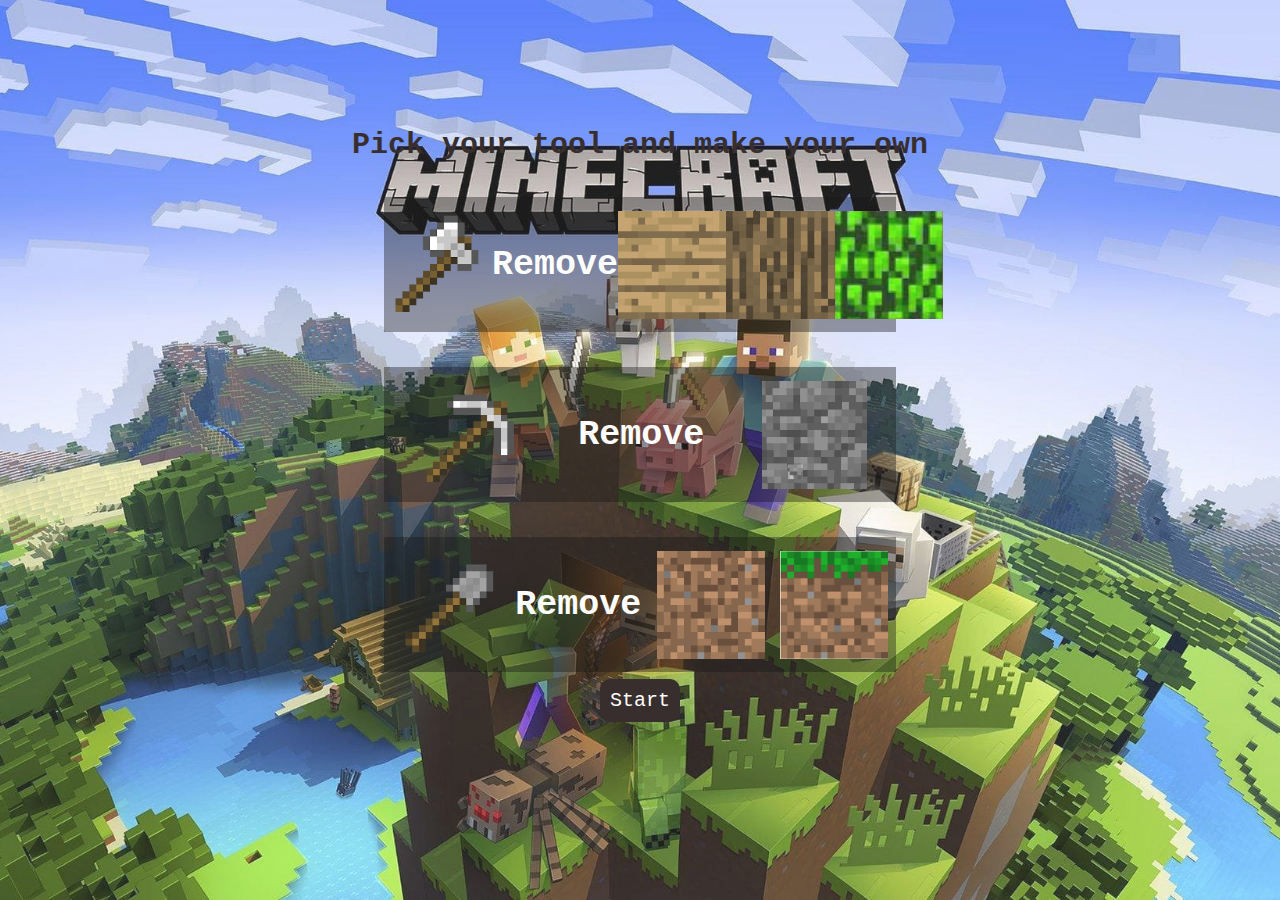
<file: index.html>
<!DOCTYPE html>
<html lang="en">
  <head>
    <meta charset="UTF-8" />
    <meta http-equiv="X-UA-Compatible" content="IE=edge" />
    <meta name="viewport" content="width=device-width, initial-scale=1.0" />
    <title>Intro</title>
    <link rel="stylesheet" href="./index.css" />
  </head>
  <body>
    <div id="container">
      <h2>Pick your tool and make your own</h2>

      <div class="Spaceing">
        <img src="./images/axe.png" alt="" />
        <p>Remove</p>
        <img src="./images/wood.png" alt="" />
        <img src="./images/tree.png" alt="" />
        <img src="./images/leaf.png" alt="" />
      </div>
      <div class="Spaceing">
        <img src="./images/pickaxe.png" alt="" />
        <p>Remove</p>
        <img src="./images/rock.png" alt="" />
      </div>
      <div class="Spaceing">
        <img src="./images/shovel.png" alt="" />
        <p>Remove</p>
        <img src="./images/ground.jpg" alt="" />
        <img src="./images/grass.png" alt="" />
      </div>
      <a href="./main.html" class="btn">Start </a>
    </div>
  </body>
</html>
</file>
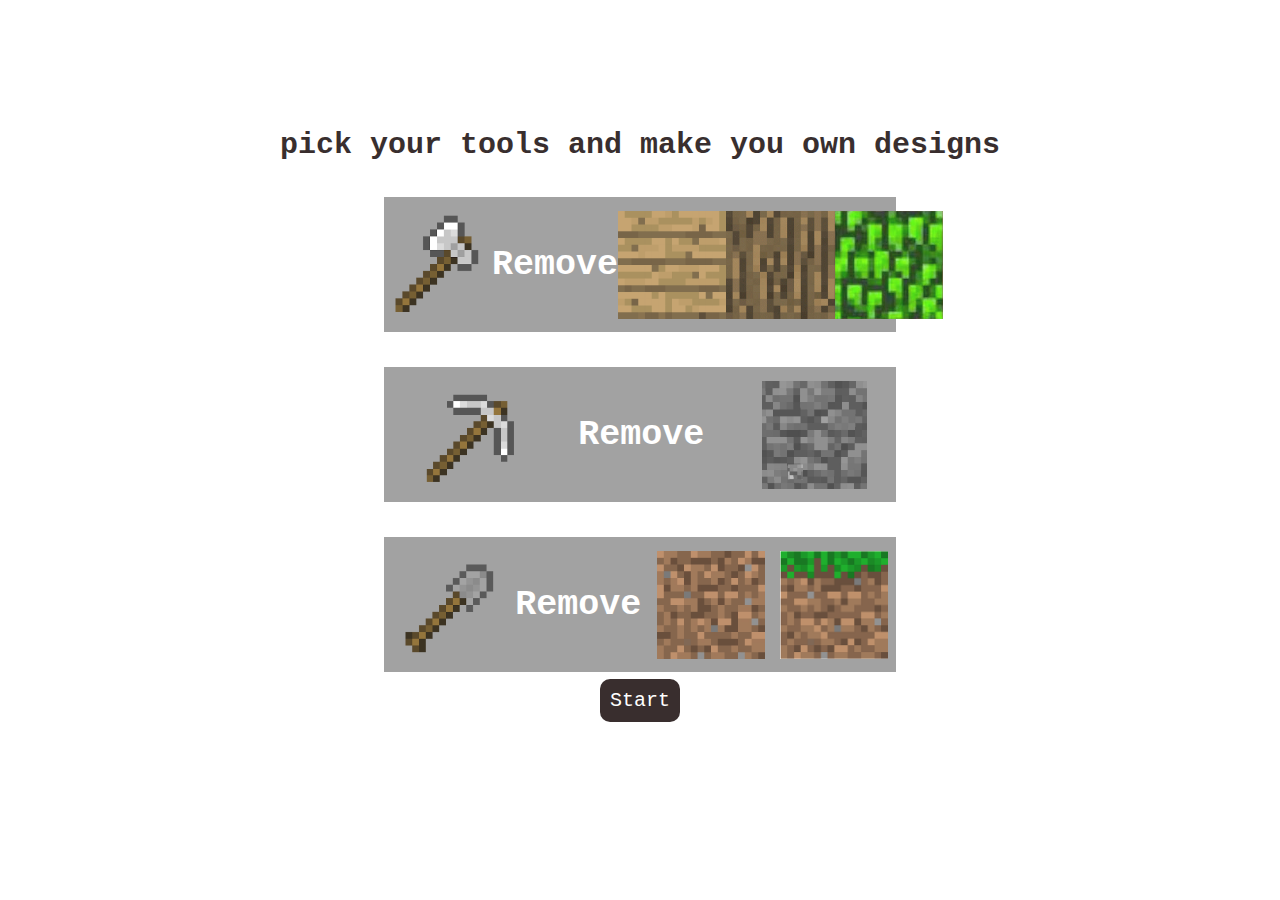
<file: intro.html>
<!DOCTYPE html>
<html lang="en">
  <head>
    <meta charset="UTF-8" />
    <meta http-equiv="X-UA-Compatible" content="IE=edge" />
    <meta name="viewport" content="width=device-width, initial-scale=1.0" />
    <title>Document</title>
    <link rel="stylesheet" href="./intro.css" />
  </head>
  <body>
    <div id="container">
      <h2>pick your tools and make you own designs</h2>

      <div class="Spaceing">
        <img src="./images/axe.png" alt="" />
        <p>Remove</p>
        <img src="./images/wood.png" alt="" />
        <img src="./images/tree.png" alt="" />
        <img src="./images/leaf.png" alt="" />
      </div>
      <div class="Spaceing">
        <img src="./images/pickaxe.png" alt="" />
        <p>Remove</p>
        <img src="./images/rock.png" alt="" />
      </div>
      <div class="Spaceing">
        <img src="./images/shovel.png" alt="" />
        <p>Remove</p>
        <img src="./images/ground.jpg" alt="" />
        <img src="./images/grass.png" alt="" />
      </div>
      <a href="./index.html" class="btn">Start </a>
    </div>
  </body>
</html>
</file>
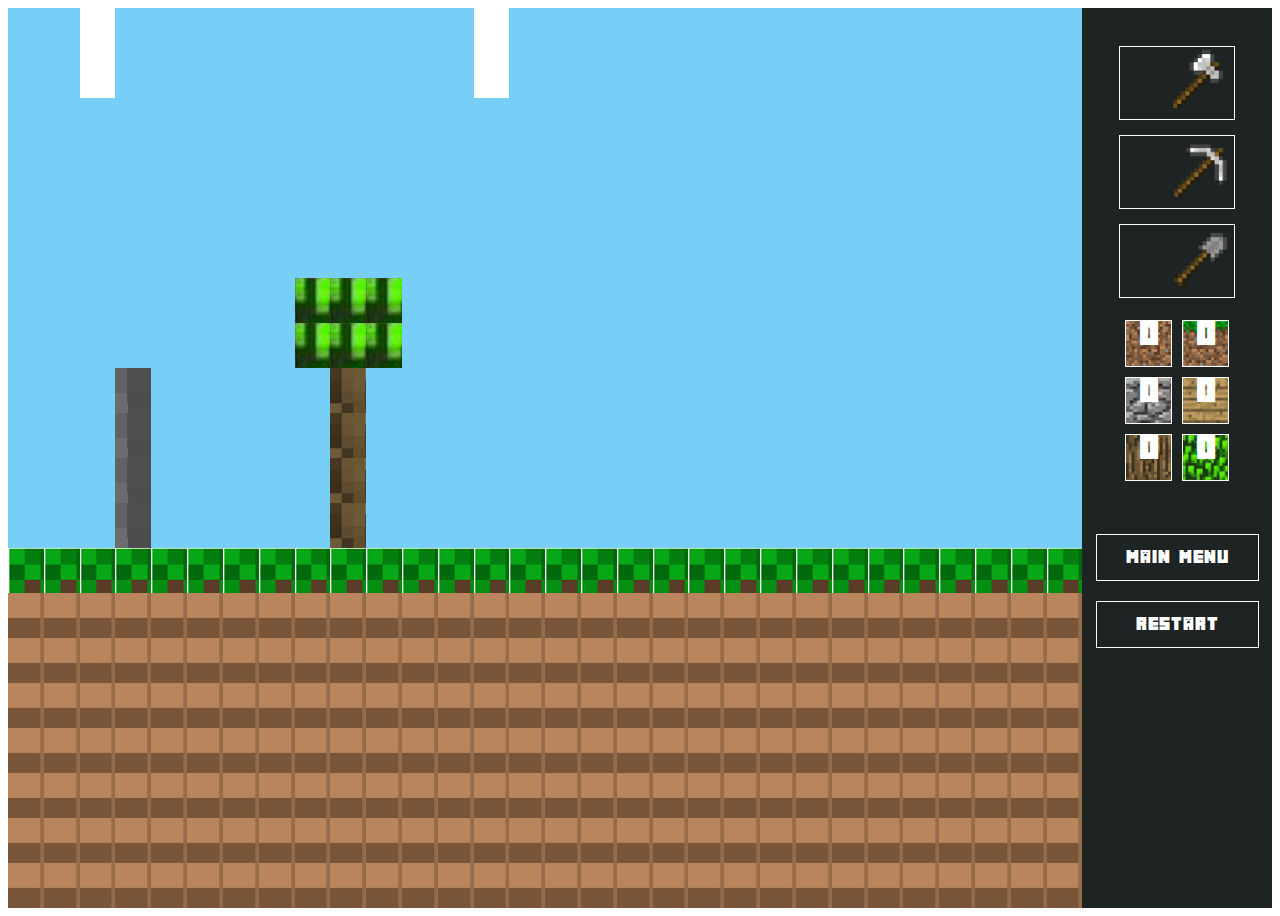
<file: main.html>
<!DOCTYPE html>
<html lang="en">
  <head>
    <meta charset="UTF-8" />
    <meta http-equiv="X-UA-Compatible" content="IE=edge" />
    <meta name="viewport" content="width=device-width, initial-scale=1.0" />
    <link rel="stylesheet" href="./style.css" />
    <link
      href="https://necolas.github.io/normalize.css/8.0.1/normalize.css"
      rel="stylesheet"
    />
    <title>Minecraft 2D</title>
  </head>
  <body>
    <div class="game-board">
      <div class="left-div">
        <div class="main-grid"></div>
      </div>
      <div class="right-div">
        <div class="axe">
          <img src="./images/axe.png" alt="" srcset="" />
        </div>
        <div class="pickaxe">
          <img src="./images/pickaxe.png" alt="" srcset="" />
        </div>
        <div class="shovel">
          <img src="./images/shovel.png" alt="" srcset="" />
        </div>
        <div class="inventory">
          <div class="ground-counter">0</div>
          <div class="grass-counter">0</div>
          <div class="stone-counter">0</div>
          <div class="wood-counter">0</div>
          <div class="tree-counter">0</div>
          <div class="leaf-counter">0</div>
        </div>
        <a href="./index.html" class="btn main-menu">Main Menu</a>
        <a href="" class="btn restart">Restart</a>
      </div>
    </div>
    <script src="./app.js"></script>
  </body>
</html>
</file>
<file: index.css>
/* @font-face{
    src: url('../css/fonts/Minecrafter.Reg.ttf');
    font-family: minecraft;
} */

*{
    margin: 0;
    padding: 0;
    box-sizing: border-box;
    
}

body{
    text-align: center;
    color: rgb(36, 24, 24);
    font-family:'Courier New', Courier, monospace
   
}

h2{
    font-size: 30px;
    margin-top: 10%;
}

p{
    font-size: 35px;
    font-weight: bold;
    color: white;
}

#container{
    height: 100vh;
    background-image: url('./images/Wallpapers-Minecraft.jpg');
    background-position: center;
    background-repeat: no-repeat;
    background-size: cover;
    display: flex;
    align-items: center;
    flex-direction: column; 
    opacity: 0.9;
}

#container div{
    width: 40vw;
    height: 15vh;
    display: flex;
    align-items: center;
    justify-content: space-around;
    position: relative;
    z-index: 1;
}

#container div::before{
    content: '';
    position: absolute;
    top: 0;
    left: 0;
    right: 0;
    bottom: 0;
    opacity: 0.4;
    z-index: -1;
    background-color: black;
}

#container div img{
    height: 80%;
}

.Spaceing{
    margin-top: 35px;
}

.btn{
    text-decoration: none;
    background-color: rgb(36, 24, 24);
    margin: 7px;
    padding: 10px;
    font-size: 20px;
    color: white;
    border-radius: 10px;
}

.btn:hover{
    background-color:white;
    color:rgb(36, 24, 24); 
}


@media(max-width:700px){
    h1{
        font-size: 30px;
    }
    p{
        font-size: 16px;
    }

   

    #container{
        justify-content:initial;
        align-items: initial;
    }

    #container div{
        width: 100vw;
        height:17vh;
        display: flex;
        align-items: center;
        justify-content: space-around;
        position: relative;
        z-index: 1;
    }

    
#container div img{
    height: 50%;
}

.btn{
    padding: 20px;
}



}
</file>
<file: intro.css>
/* @font-face{
    src: url('../css/fonts/Minecrafter.Reg.ttf');
    font-family: minecraft;
} */

*{
    margin: 0;
    padding: 0;
    box-sizing: border-box;
    
}

body{
    text-align: center;
    color: rgb(36, 24, 24);
    font-family:'Courier New', Courier, monospace
   
}

h2{
    font-size: 30px;
    margin-top: 10%;
}

p{
    font-size: 35px;
    font-weight: bold;
    color: white;
}

#container{
    height: 100vh;
    background-image: url('http://m.gettywallpapers.com/wp-content/uploads/2020/05/Wallpapers-Minecraft.jpg');
    background-position: center;
    background-repeat: no-repeat;
    background-size: cover;
    display: flex;
    align-items: center;
    flex-direction: column; 
    opacity: 0.9;
}

#container div{
    width: 40vw;
    height: 15vh;
    display: flex;
    align-items: center;
    justify-content: space-around;
    position: relative;
    z-index: 1;
}

#container div::before{
    content: '';
    position: absolute;
    top: 0;
    left: 0;
    right: 0;
    bottom: 0;
    opacity: 0.4;
    z-index: -1;
    background-color: black;
}

#container div img{
    height: 80%;
}

.Spaceing{
    margin-top: 35px;
}

.btn{
    text-decoration: none;
    background-color: rgb(36, 24, 24);
    margin: 7px;
    padding: 10px;
    font-size: 20px;
    color: white;
    border-radius: 10px;
}

.btn:hover{
    background-color:white;
    color:rgb(36, 24, 24); 
}


@media(max-width:700px){
    h1{
        font-size: 30px;
    }
    p{
        font-size: 16px;
    }

   

    #container{
        justify-content:initial;
        align-items: initial;
    }

    #container div{
        width: 100vw;
        height:17vh;
        display: flex;
        align-items: center;
        justify-content: space-around;
        position: relative;
        z-index: 1;
    }

    
#container div img{
    height: 50%;
}

.btn{
    padding: 20px;
}



}
</file>
<file: style.css>
@font-face{
    src: url('../fonts/Minecrafter.Reg.ttf');
    font-family: minecraft;
}

body {
    font-family: minecraft;
}

.game-board {
    display: flex;
    justify-content: center;
    align-items: center;
}
.left-div {
    height: 100vh;
    width : 85%;
    background-color: rgb(119, 206, 246);
}

.main-grid{
    height: 100vh;
    position: relative;
    
    display: grid;
    /* grid-template: repeat( 20,1fr) / repeat(15,1fr); */
    /* grid-gap: 0px 0px;
    gap: 0px 0px;
     */
   
}


.right-div {
    height: 100vh;
    width : 15%;
    background-color: rgb(30, 35, 35);
    display: flex;
    flex-direction: column;
    align-items: center;
    /* justify-content: space-between; */
}

.axe, .pickaxe, .shovel {
    height: 8%;
    width: 60%;
    margin: 4%;
    background-color: transparent;
    border: 1px solid white;
    cursor: pointer;
}
.axe {
    margin-top: 20%;
}
 .axe img {
height: 90%; 
margin-left: 40%;   
}
 .pickaxe  img {
    height: 90%; 
    margin-left: 40%;    
}
 .shovel img {
    height: 90%; 
    margin-left: 40%;    
}

.inventory {
    /* width: 70%; */
    margin-top: 5%;
    margin-bottom: 20%;
    display: grid;
    grid-template-columns: auto auto;
    grid-template-rows: auto auto auto;
    /* justify-content: space-between; */


}

.ground-counter, .grass-counter, .stone-counter, .wood-counter, .tree-counter, .leaf-counter {
    height: 45px;
    width: 45px;
    border: 1px solid white;
    color: white;
    text-align: center;
    font-size: 30px;
    margin: 5px;
    
}

.ground-counter {
    background-image: url(./images/ground.jpg);
    background-repeat: no-repeat;
    background-size: cover;

}
.grass-counter {
    background-image: url(./images/grass.png);
    background-repeat: no-repeat;
    background-size: cover;

}
.stone-counter {
    background-image: url(./images/stone.png);
    background-repeat: no-repeat;
    background-size: cover;

}
.wood-counter {
    background-image: url(./images/wood.png);
    background-repeat: no-repeat;
    background-size: cover;

}
.tree-counter {
    background-image: url(./images/tree.png);
    background-repeat: no-repeat;
    background-size: cover;

}
.leaf-counter {
    background-image: url(./images/leaf.png);
    background-repeat: no-repeat;
    background-size: cover;

}

.btn {
    width: 85%;
    color: white;
    background-color: transparent;
    border: 1px solid white;
    padding: 15px 0;
    margin: 10px;
    text-align: center;
    font-size: 16px;
    cursor: pointer;
    text-decoration: none;

}



.cell {
    height: 100%;
    width:  100%;

}

.sky{
    background-color: rgb(119, 206, 246);
    cursor: pointer;
}

.ground{
   background-image: url('./images/soil.jpg');
   cursor: pointer;
}

.cloud{
    background-image: url('./images/cloud.png');
    cursor: pointer;
}

.grass{
    background-image: url('./images/grass.png');
    cursor: pointer;
}

.stone{
    background-image: url('./images/rock.png');
    cursor: pointer;
}

.wood{
    background-image: url(./images/wood.png);
    cursor: pointer;
}

.tree{
    background-image: url('./images/tree.png');
    cursor: pointer;
}

.leaf{
    background-image: url('./images/leaf.png');
    cursor: pointer;
}

.main-grid :hover{

    opacity: 0.4;
    border: 1px solid black;
}

/* ---------MEDIA QUERIES-------- */
@media (max-width:1000px) {
    .right-div {
        width : 30%;

    }
}
</file>
